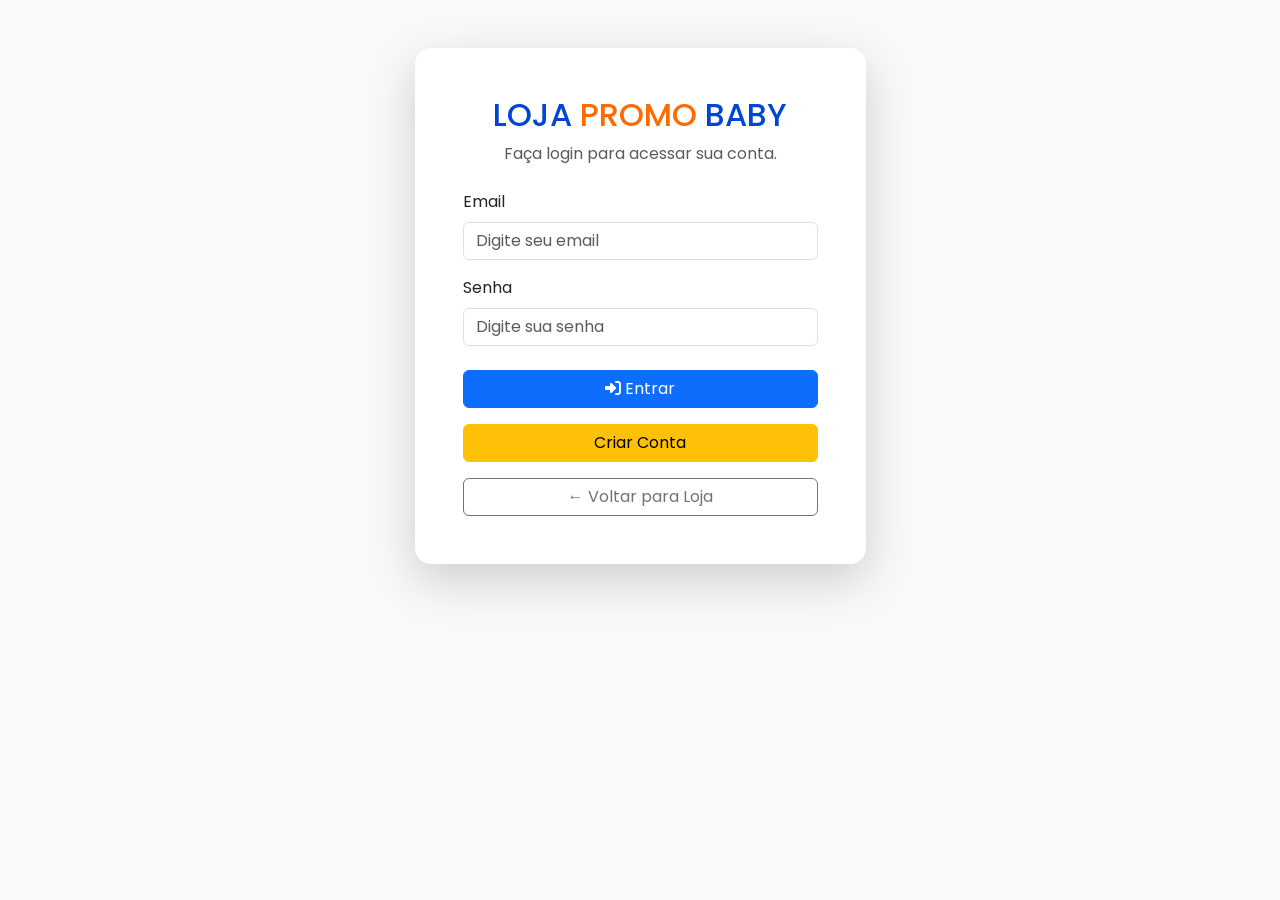
<file: docs/login.html>
<!DOCTYPE html>
<html lang="pt-BR">
<head>

    <meta charset="UTF-8">
    <meta name="viewport" content="width=device-width, initial-scale=1.0">

    <title>Entrar - Loja Promo Baby</title>

    <!-- Bootstrap -->
    <link href="https://cdn.jsdelivr.net/npm/bootstrap@5.3.7/dist/css/bootstrap.min.css" rel="stylesheet">

    <!-- Font Awesome -->
    <link rel="stylesheet"
          href="https://cdnjs.cloudflare.com/ajax/libs/font-awesome/6.7.2/css/all.min.css">

    <!-- Google Fonts -->
    <link href="https://fonts.googleapis.com/css2?family=Poppins:wght@300;400;500;600;700&display=swap"
          rel="stylesheet">

    <link rel="stylesheet" href="css/style.css">

</head>

<body>

<div class="container py-5">

    <div class="row justify-content-center">

        <div class="col-md-5">

            <div class="card shadow-lg border-0 rounded-4">

                <div class="card-body p-5">

                    <div class="text-center mb-4">

                        <h2>
                            <span class="cor-azul">LOJA</span>
                            <span class="cor-laranja">PROMO</span>
                            <span class="cor-azul">BABY</span>
                        </h2>

                        <p class="text-muted">
                            Faça login para acessar sua conta.
                        </p>

                    </div>

                    <form id="formLogin">

                        <div class="mb-3">

                            <label class="form-label">
                                Email
                            </label>

                            <input
                                type="email"
                                id="email"
                                class="form-control"
                                placeholder="Digite seu email"
                                required>

                        </div>

                        <div class="mb-4">

                            <label class="form-label">
                                Senha
                            </label>

                            <input
                                type="password"
                                id="senha"
                                class="form-control"
                                placeholder="Digite sua senha"
                                required>

                        </div>

                        <button
                            type="submit"
                            class="btn btn-primary w-100 mb-3">

                            <i class="fa-solid fa-right-to-bracket"></i>

                            Entrar

                        </button>

                        <a
                            href="cadastro.html"
                            class="btn btn-warning w-100 mb-3">

                            Criar Conta

                        </a>

                        <a
                            href="index.html"
                            class="btn btn-outline-secondary w-100">

                            ← Voltar para Loja

                        </a>

                    </form>

                </div>

            </div>

        </div>

    </div>

</div>

<script src="js/login.js"></script>

</body>
</html>
</file>
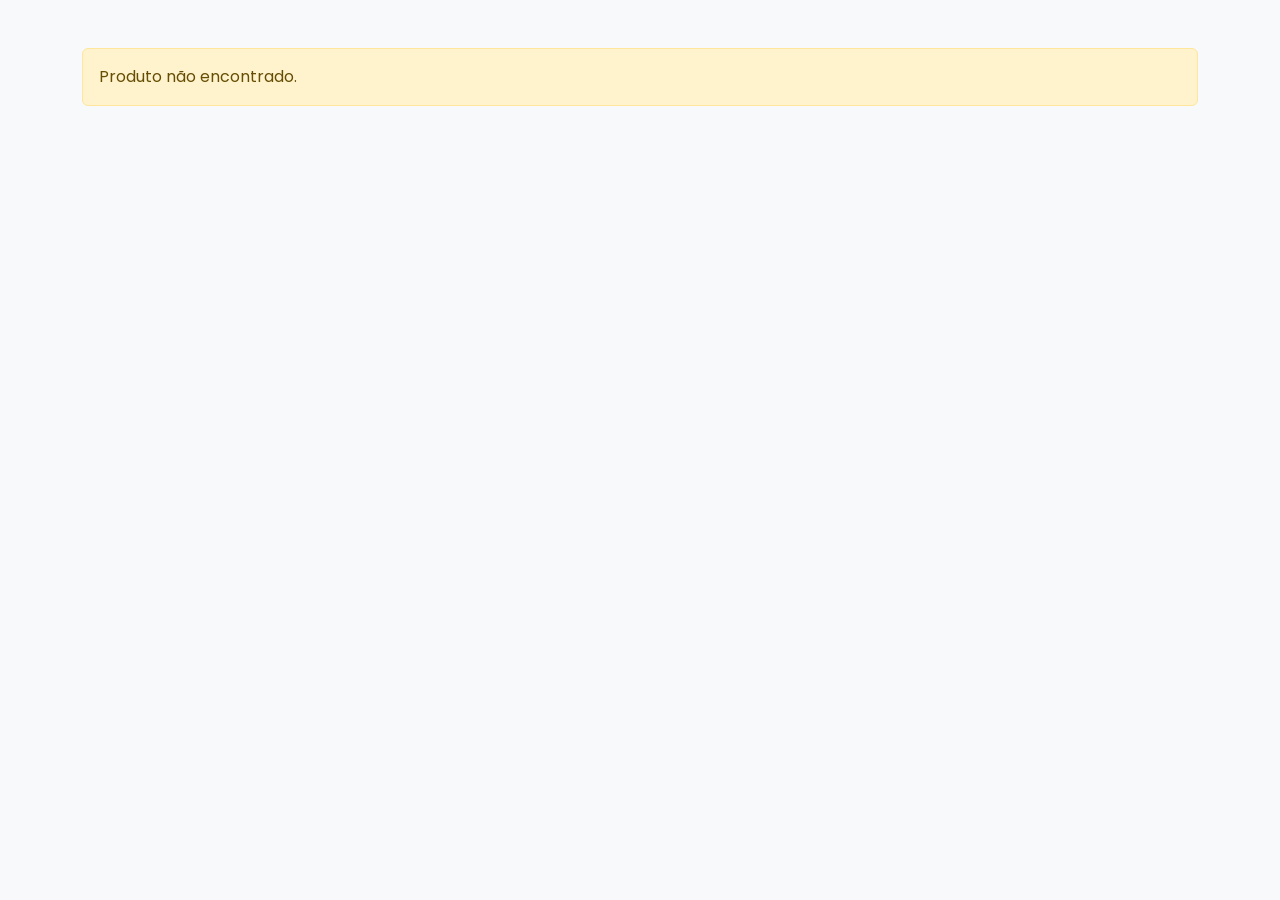
<file: docs/produto.html>
<!DOCTYPE html>
<html lang="pt-BR">
<head>
    <meta charset="UTF-8">
    <meta name="viewport" content="width=device-width, initial-scale=1.0">

    <title>Produto | Loja Promo Baby</title>

    <!-- Bootstrap -->
    <link
        href="https://cdn.jsdelivr.net/npm/bootstrap@5.3.3/dist/css/bootstrap.min.css"
        rel="stylesheet"
    >

    <!-- Google Fonts -->
    <link
        href="https://fonts.googleapis.com/css2?family=Poppins:wght@400;500;600;700&display=swap"
        rel="stylesheet"
    >

    <!-- CSS da Loja -->
    <link rel="stylesheet" href="css/style.css">
</head>

<body>

    <main class="container py-5">

        <div id="produtoDetalhes">
            <!-- O produto será carregado pelo JavaScript -->
        </div>

    </main>

    <script src="js/produto.js"></script>

</body>
</html>
</file>
<file: docs/css/style.css>
/* ==========================================================
   LOJA PROMO BABY
   Desenvolvedor: Andrius Lopes
   style.css
   Versão 4.0
========================================================== */

/* ==========================================================
   VARIÁVEIS
========================================================== */

:root{

    --blue-primary:#0046c7;
    --blue-dark:#002c80;

    --orange-accent:#ff6a00;
    --orange-hover:#e05d00;

    --yellow-accent:#ffb700;

    --green-btn:#00cc44;
    --green-hover:#00aa38;

    --text-dark:#212529;

    --bg-light:#f8f9fa;

}

/* ==========================================================
   BODY
========================================================== */

body{

    font-family:'Poppins',sans-serif;
    background:var(--bg-light);
    color:var(--text-dark);

}

/* ==========================================================
   HEADER
========================================================== */

header{

    width:100%;

    display:flex;

    justify-content:space-between;

    align-items:center;

    padding:18px 50px;

    background:#fff;

    position:sticky;

    top:0;

    z-index:999;

    box-shadow:0 3px 12px rgba(0,0,0,.08);

}

/* ==========================================================
   LOGO
========================================================== */

.logo-container h1{

    font-size:42px;

    font-weight:800;

    margin:0;

    line-height:1;

}

.logo-container p{

    margin-top:8px;

    color:#666;

    font-size:15px;

}

.cor-azul{

    color:#0046d5;

}

.cor-laranja{

    color:#ff6b00;

}

/* ==========================================================
   BARRA DE PESQUISA
========================================================== */

.busca-container{

    width:520px;

    display:flex;

    align-items:center;

}

.busca-container input{

    flex:1;

    height:48px;

    border:2px solid #ececec;

    border-right:none;

    border-radius:12px 0 0 12px;

    padding:0 18px;

    font-size:15px;

    transition:.3s;

}

.busca-container input:focus{

    outline:none;

    border-color:#0046d5;

}

.busca-container button{

    width:120px;

    height:48px;

    border:none;

    background:#ff6b00;

    color:#fff;

    border-radius:0 12px 12px 0;

    font-weight:700;

    transition:.3s;

}

.busca-container button:hover{

    background:#ef6100;

}

/* ==========================================================
   AÇÕES DO HEADER
========================================================== */

.header-actions{

    display:flex;

    gap:35px;

    align-items:center;

}

.action-item{

    display:flex;

    flex-direction:column;

    align-items:center;

    text-decoration:none;

    color:#222;

    font-size:14px;

    font-weight:600;

    transition:.3s;

}

.action-item:hover{

    color:#0046d5;

    transform:translateY(-2px);

}

/* ==========================================================
   MENU
========================================================== */

.menu{

    background:#015eff;

    width:100%;

    height:58px;

    display:flex;

    align-items:center;

}

.container-nav{

    width:100%;

    max-width:1300px;

    margin:auto;

    display:flex;

    gap:30px;

    padding:0 5%;

}

.nav-link{

    color:#fff !important;

    text-decoration:none;

    font-weight:600;

    display:flex;

    align-items:center;

    gap:8px;

    position:relative;

}

.nav-link::after{

    content:"";

    position:absolute;

    left:0;

    bottom:-18px;

    width:0;

    height:3px;

    background:#ffb700;

    transition:.3s;

}

.nav-link:hover::after,

.nav-link.active::after{

    width:100%;

}

/* ==========================================================
   HERO
========================================================== */

.hero-section{

    background:linear-gradient(
        135deg,
        #0046d5 0%,
        #002e93 70%,
        #ff6b00 100%
    );

    padding:70px 0;

}

.hero-content h1{

    font-size:58px;

    font-weight:800;

    line-height:1.15;

}

.hero-content p{

    font-size:22px;

    margin-top:25px;

}

.hero-image{

    text-align:center;

}

.hero-image img{

    width:100%;

    max-width:700px;

    transition:.35s;

}

.hero-image img:hover{

    transform:scale(1.03);

}

/* ==========================================================
   BOTÕES HERO
========================================================== */

#btnPromo{

    background:#18b53a;

    border:none;

    border-radius:35px;

    padding:16px 40px;

    font-weight:700;

}

#btnPromo:hover{

    background:#14952f;

}

#btnSaibaMais{

    border-radius:35px;

    padding:16px 40px;

    font-weight:700;

}
/* ==========================================================
   PRODUTOS
========================================================== */

.product-card{

    background:#fff;

    border:none !important;

    border-radius:18px !important;

    overflow:hidden;

    min-height:470px;

    transition:.35s;

}

.product-card:hover{

    transform:translateY(-8px);

    box-shadow:0 18px 35px rgba(0,0,0,.15)!important;

}

/* ==========================================================
   IMAGEM DO PRODUTO
========================================================== */

.product-card .bg-light{

    height:220px;

    display:flex;

    justify-content:center;

    align-items:center;

    background:#f8f9fa !important;

    border-radius:12px;

    overflow:hidden;

}

.product-card img{

    max-width:90%;

    max-height:180px;

    object-fit:contain;

    transition:.35s;

}

.product-card:hover img{

    transform:scale(1.08);

}

/* ==========================================================
   FAVORITOS
========================================================== */

.btn-favorite{

    width:42px;

    height:42px;

    border-radius:50%;

    background:#fff !important;

    display:flex;

    justify-content:center;

    align-items:center;

    border:none;

    box-shadow:0 3px 12px rgba(0,0,0,.12);

    transition:.25s;

}

.btn-favorite:hover{

    color:#ff3b3b !important;

}

.wishlist-btn{

    color:#6c757d;

    transition:.25s;

}

.wishlist-btn:hover,

.wishlist-btn.ativo{

    color:#dc3545 !important;

    transform:scale(1.1);

}

/* ==========================================================
   BADGES
========================================================== */

.badge-marca{

    display:inline-block;

    padding:3px 10px;

    border-radius:12px;

    font-size:11px;

    font-weight:700;

    margin-bottom:8px;

}

.shopee{

    background:#ffebd7;

    color:#ff2222;

}

.amazon{

    background:#111;

    color:#0080ff;

}

.mercadolivre{

    background:#fff159;

    color:#333;

}

.tiktok{

    background:#010101;

    color:#fff;

}

/* ==========================================================
   TEXTO DOS CARDS
========================================================== */

.product-card h3{

    font-size:16px;

    font-weight:700;

    min-height:45px;

}

.product-card .text-decoration-line-through{

    font-size:14px;

}

.product-card .text-success{

    font-size:24px !important;

    font-weight:800 !important;

}

/* ==========================================================
   BOTÃO COMPRAR
========================================================== */

.btn-comprar {
    background-color: #0066ff;
    color: white;
    border: none;
    padding: 12px 20px;
    border-radius: 8px;
    font-weight: bold;
    cursor: pointer;
    transition: 0.3s;
}

.btn-comprar:hover {
    background-color: #004dcc;
    transform: scale(1.05);
}
.product-card .btn-primary{

    background:var(--blue-primary);

    border:none;

}

.product-card .btn-primary:hover{

    background:var(--blue-dark);

}
.btn-comprar {
    background-color: #0066ff;
    border-color: #0066ff;
}

.btn-comprar:hover {
    background-color: #004dcc;
    border-color: #004dcc;
}
/* ==========================================================
   FORMULÁRIO DE CONTATO
========================================================== */

.contato{

    padding:70px 0;

    background:#fff;

}

.contato h2{

    font-weight:700;

    margin-bottom:15px;

}

.contato p{

    color:#666;

    margin-bottom:30px;

}

.contato .form-control{

    border-radius:10px;

    min-height:48px;

    border:2px solid #ececec;

    transition:.3s;

}

.contato textarea.form-control{

    min-height:140px;

    resize:vertical;

}

.contato .form-control:focus{

    border-color:var(--blue-primary);

    box-shadow:none;

}

/* ==========================================================
   BOTÕES
========================================================== */

.btn-orange{

    background:var(--orange-accent);

    border:none;

    color:#fff;

    transition:.3s;

}

.btn-orange:hover{

    background:var(--orange-hover);

    color:#fff;

}

.btn-success-custom{

    background:var(--green-btn);

    color:#fff;

    border:none;

}

.btn-success-custom:hover{

    background:var(--green-hover);

    color:#fff;

}

/* ==========================================================
   CARRINHO
========================================================== */

.item-carrinho{

    transition:.25s;

}

.item-carrinho:hover{

    background:rgba(0,0,0,.02);

}

/* ==========================================================
   RODAPÉ
========================================================== */

.footer{

    background:#002e93;

    color:#fff;

    padding:50px 0;

    text-align:center;

}

.footer h3{

    font-weight:700;

    margin-bottom:15px;

}

.footer p{

    margin:8px 0;

    color:rgba(255,255,255,.9);

}

.footer hr{

    border-color:rgba(255,255,255,.2);

    margin:25px auto;

}

/* ==========================================================
   LOGIN
========================================================== */

.login-page-bg{

    background:url('../img/nova-composicao-banner.png')
    no-repeat center right;

    background-size:cover;

    background-attachment:fixed;

    background-color:#0243be;

    position:relative;

}

.login-page-bg::before{

    content:"";

    position:absolute;

    inset:0;

    background:

    linear-gradient(

        90deg,

        rgba(2,67,190,.85),

        rgba(2,67,190,.40),

        rgba(255,93,2,.30)

    );

}

.login-input{

    color:#fff !important;

    border-radius:0 6px 6px 0 !important;

}

.login-input:focus{

    background:rgba(255,255,255,.10)!important;

    border-color:#ff5e03!important;

    box-shadow:none!important;

}

.input-group-text{

    border-radius:6px 0 0 6px!important;

}

.btn-orange-main{

    background:#ff5e03!important;

    color:#fff!important;

    border:none!important;

    transition:.3s;

}

.btn-orange-main:hover{

    background:#e04f00!important;

}

.hover-underline:hover{

    text-decoration:underline;

}

/* ==========================================================
   CLASSES AUXILIARES
========================================================== */

.hero-title{

    line-height:1.2;

    letter-spacing:-.5px;

}

.text-light-opacity{

    color:rgba(255,255,255,.85);

}

.bg-orange{

    background:var(--orange-accent)!important;

}

.font-size-xs{

    font-size:.70rem;

    font-weight:600;

}
/*================================================================
   icones
================================================================*/
.loja {
    display: inline-flex;
    align-items: center;
    gap: 6px;
    font-weight: bold;
    font-size: 14px;
    padding: 5px 10px;
    border-radius: 20px;
}


.shopee {
    color: #ee4d2d;
    background: #fff0ec;
}


.mercado-livre {
    color: #3483fa;
    background: #eef5ff;
}


.amazon {
    color: #111;
    background: #f3f3f3;
}


.tiktok {
    color: #000;
    background: #eeeeee;
}
.loja {

    display:flex;

    align-items:center;

    gap:8px;

    font-weight:bold;

    font-size:14px;

    margin-bottom:10px;

}


.loja img {

    width:28px;

    height:28px;

    object-fit:contain;

}
/*=======================================================================
/* ======== LOGO DAS LOJAS ======== */

.loja{
    display:inline-flex;
    align-items:center;
    gap:8px;
    font-weight:600;
    font-size:14px;
}

.loja img{
    width:26px;
    height:26px;
    object-fit:contain;
}

.shopee{
    color:#ee4d2d;
}

.mercado-livre{
    color:#3483fa;
}

.amazon{
    color:#111;
}

.tiktok{
    color:#000;
}

/* ======== BOTÃO ======== */

.btn-comprar{
    background:#0d6efd;
    color:#fff;
    border:none;
    font-weight:600;
}

.btn-comprar:hover{
    background:#0b5ed7;
    color:#fff;
}
</file>
